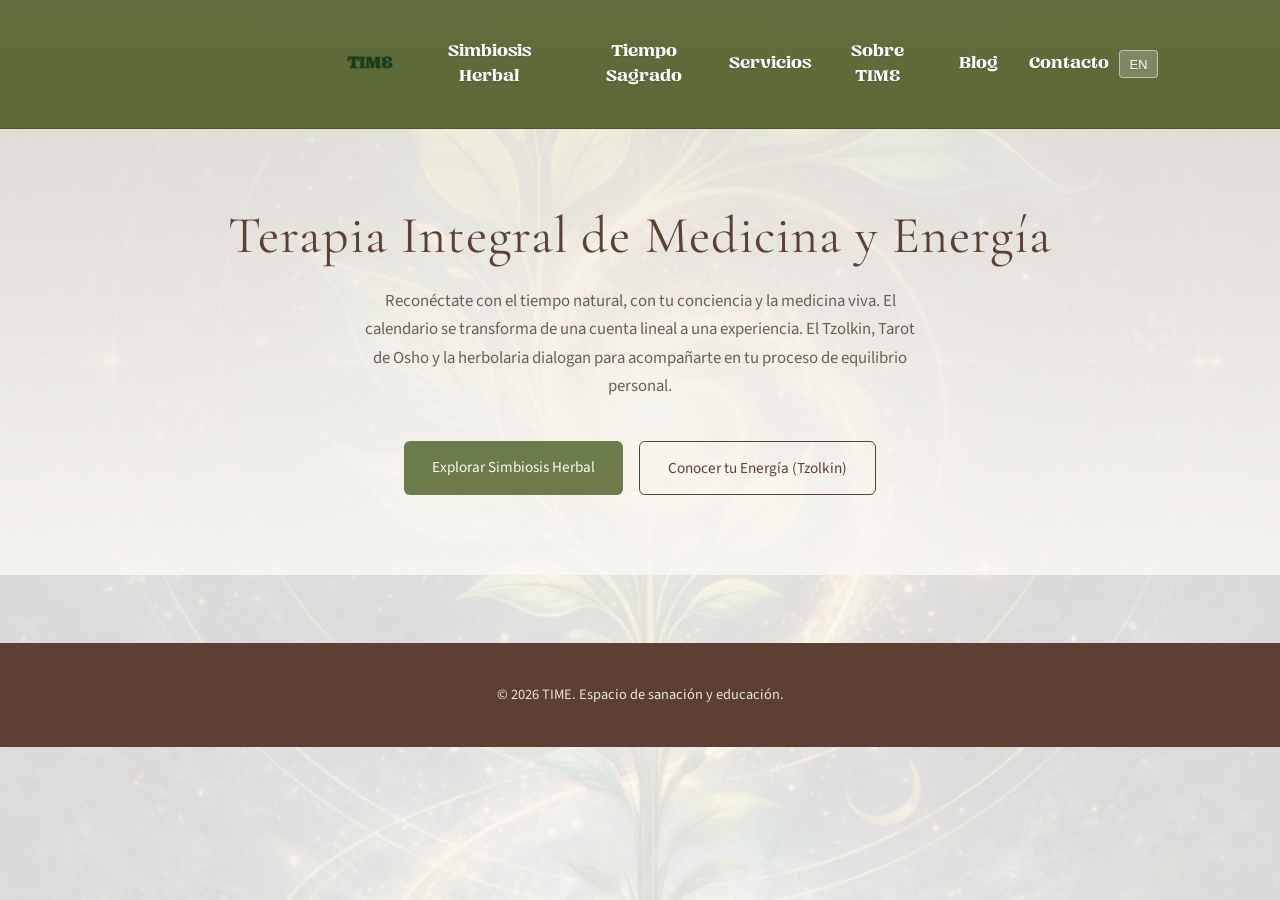
<file: index.html>
<!DOCTYPE html>
<html lang="es">
<head>
  <meta charset="UTF-8">
  <meta name="viewport" content="width=device-width, initial-scale=1.0">
  <meta http-equiv="Cache-Control" content="no-cache, no-store, must-revalidate">
  <meta http-equiv="Pragma" content="no-cache">
  <meta http-equiv="Expires" content="0">
  <title>TIME – Terapia Integral de Medicina y Energía</title>
  <meta name="description" content="Medicina herbal personalizada, plantas medicinales, calendario Tzolkin maya, acompañamiento cuerpo-energía.">
  <link rel="manifest" href="manifest.json">
  <meta name="theme-color" content="#5c4033">
  <link rel="stylesheet" href="css/style.css?v=10">
</head>
<body class="page-inicio splash-active">
  <div id="splash-intro" class="splash-intro" aria-hidden="true">
    <video class="splash-intro__bg" src="videos/plantgalaxy.mp4" autoplay muted playsinline></video>
    <img src="images/TIME-removebg.png" alt="" class="splash-intro__logo">
  </div>
  <header class="site-header">
    <div class="header-inner container">
      <a href="index.html" class="logo">
        <video class="logo-video" src="videos/TIME-title.mp4" autoplay loop muted playsinline aria-hidden="true"></video>
      </a>
      <button type="button" class="menu-btn" aria-label="Abrir menú">☰</button>
      <nav id="nav-main" class="nav-main">
        <a href="index.html" data-es="TIME" data-en="TIME">TIME</a>
        <a href="medicina-herbal.html" data-es="Simbiosis Herbal" data-en="Herbal Symbiosis">Simbiosis Herbal</a>
        <a href="tiempo-sagrado.html" data-es="Tiempo Sagrado" data-en="Sacred Time">Tiempo Sagrado</a>
        <a href="servicios.html" data-es="Servicios" data-en="Services">Servicios</a>
        <a href="sobre-mi.html" data-es="Sobre TIME" data-en="About TIME">Sobre TIME</a>
        <a href="blog.html" data-es="Blog" data-en="Blog">Blog</a>
        <a href="contacto.html" data-es="Contacto" data-en="Contact">Contacto</a>
        <button type="button" class="lang-toggle" aria-label="Cambiar idioma">EN</button>
      </nav>
    </div>
  </header>

  <main class="inicio-main">
    <section class="hero">
      <div class="container">
        <h1 data-es="Terapia Integral de Medicina y Energía" data-en="Trascendental Integration of Medicine and Energy">Terapia Integral de Medicina y Energía</h1>
        <p class="intro" data-es="Reconéctate con el tiempo natural, con tu conciencia y la medicina viva. El calendario se transforma de una cuenta lineal a una experiencia. El Tzolkin, Tarot de Osho y la herbolaria dialogan para acompañarte en tu proceso de equilibrio personal." data-en="Reconnect with the natural time, with your consciousness and with living medicine. The calendar transforms from a linear count into an experience. The Tzolkin, Osho Tarot and herbalism dialogue to support you in your personal process of balance.">Reconéctate con el tiempo natural, con tu conciencia y la medicina viva. El calendario se transforma de una cuenta lineal a una experiencia. El Tzolkin, Tarot de Osho y la herbolaria dialogan para acompañarte en tu propio proceso de equilibrio.</p>
        <div class="hero-ctas">
          <a href="medicina-herbal.html" class="btn btn-primary" data-es="Explorar Simbiosis Herbal" data-en="Explore Herbal Symbiosis">Explorar Simbiosis Herbal</a>
          <a href="tiempo-sagrado.html" class="btn btn-secondary" data-es="Conocer tu Energía (Tzolkin)" data-en="Discover Your Energy (Tzolkin)">Conocer tu Energía (Tzolkin)</a>
        </div>
      </div>
    </section>
  </main>

  <footer class="site-footer">
    <div class="container">
      <p data-es="© 2026 TIME. Espacio de sanación y educación." data-en="© 2026 TIME. Space for healing and education.">© 2026 TIME. Espacio de sanación y educación.</p>
    </div>
  </footer>

  <script src="js/main.js?v=10"></script>
  <script>
    if ('serviceWorker' in navigator) navigator.serviceWorker.register('sw.js');
  </script>
</body>
</html>
</file>
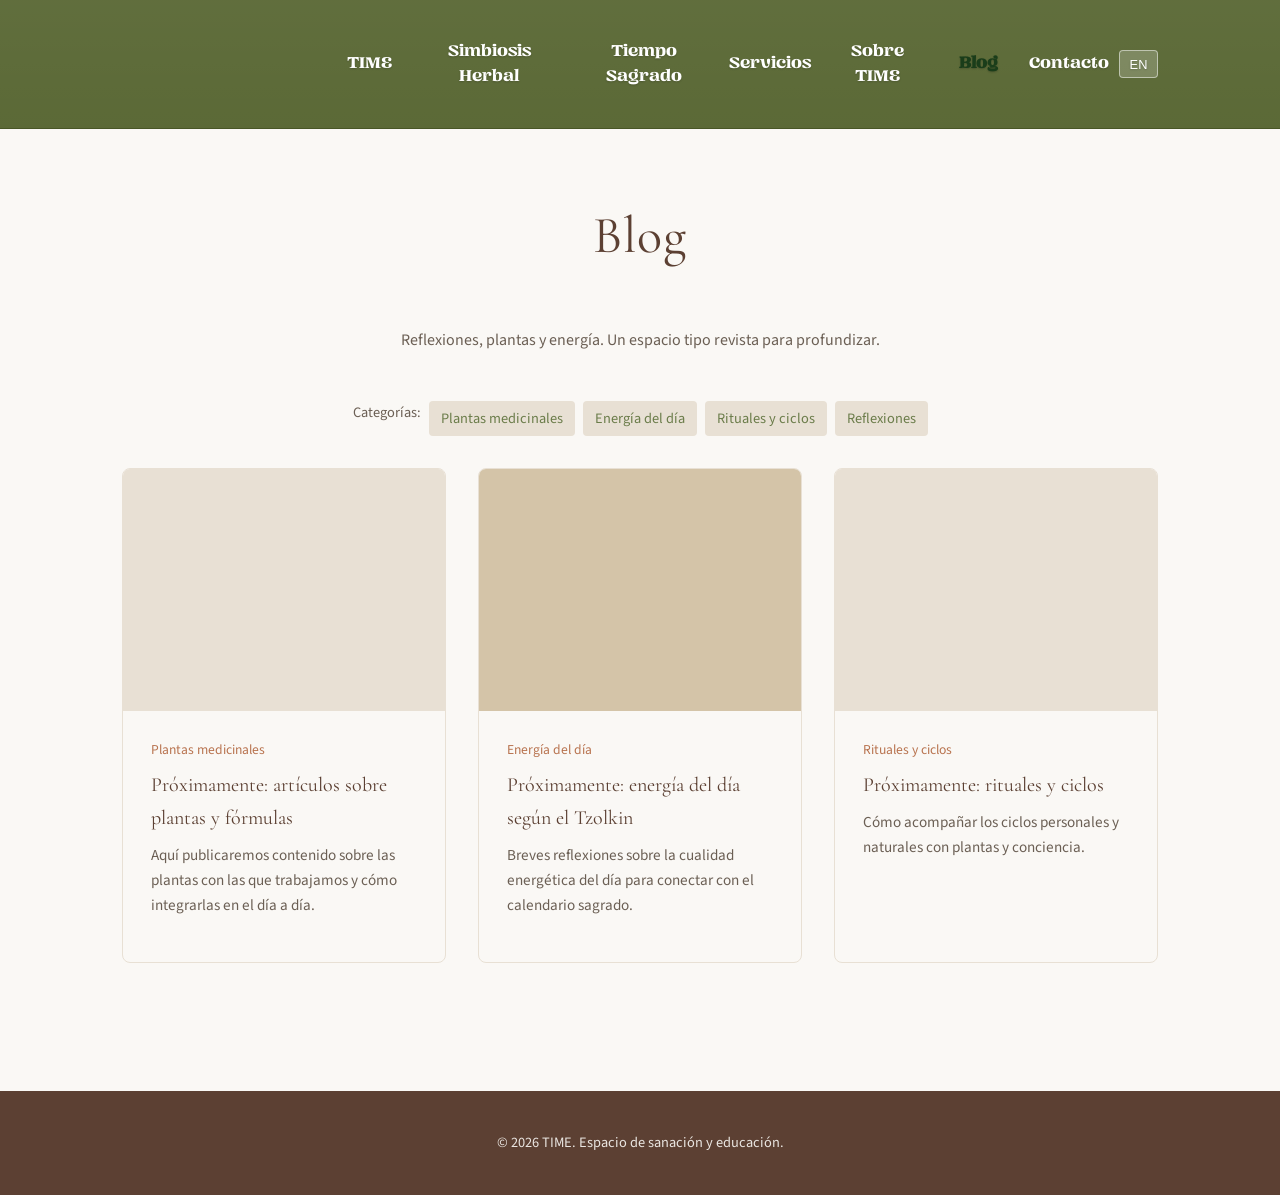
<file: blog.html>
<!DOCTYPE html>
<html lang="es">
<head>
  <meta charset="UTF-8">
  <meta name="viewport" content="width=device-width, initial-scale=1.0">
  <meta http-equiv="Cache-Control" content="no-cache, no-store, must-revalidate">
  <meta http-equiv="Pragma" content="no-cache">
  <meta http-equiv="Expires" content="0">
  <title>Blog | TIME</title>
  <meta name="description" content="Reflexiones sobre plantas medicinales, energía del día, rituales y ciclos.">
  <link rel="manifest" href="manifest.json">
  <meta name="theme-color" content="#5c4033">
  <link rel="stylesheet" href="css/style.css?v=10">
</head>
<body>
  <header class="site-header">
    <div class="header-inner container">
      <a href="index.html" class="logo">
        <video class="logo-video" src="videos/TIME-title.mp4" autoplay loop muted playsinline aria-hidden="true"></video>
      </a>
      <button type="button" class="menu-btn" aria-label="Abrir menú">☰</button>
      <nav id="nav-main" class="nav-main">
        <a href="index.html" data-es="TIME" data-en="TIME">TIME</a>
        <a href="medicina-herbal.html" data-es="Simbiosis Herbal" data-en="Herbal Symbiosis">Simbiosis Herbal</a>
        <a href="tiempo-sagrado.html" data-es="Tiempo Sagrado" data-en="Sacred Time">Tiempo Sagrado</a>
        <a href="servicios.html" data-es="Servicios" data-en="Services">Servicios</a>
        <a href="sobre-mi.html" data-es="Sobre TIME" data-en="About TIME">Sobre TIME</a>
        <a href="blog.html" data-es="Blog" data-en="Blog">Blog</a>
        <a href="contacto.html" data-es="Contacto" data-en="Contact">Contacto</a>
        <button type="button" class="lang-toggle" aria-label="Cambiar idioma">EN</button>
      </nav>
    </div>
  </header>

  <main>
    <section class="section">
      <div class="container">
        <h1 class="section-title font-serif" data-es="Blog" data-en="Blog">Blog</h1>
        <p class="intro" style="max-width: 640px; margin: 0 auto 3rem; text-align: center; color: var(--texto-suave);" data-es="Reflexiones, plantas y energía. Un espacio tipo revista para profundizar." data-en="Reflections, plants and energy. A magazine-style space to go deeper.">Reflexiones, plantas y energía. Un espacio tipo revista para profundizar.</p>

        <nav style="margin-bottom: 2rem; display: flex; flex-wrap: wrap; gap: 0.5rem; justify-content: center;">
          <span style="font-size: 0.9rem; color: var(--texto-suave);" data-es="Categorías:" data-en="Categories:">Categorías:</span>
          <a href="#" style="padding: 0.35rem 0.75rem; background: var(--arena-claro); border-radius: 4px; font-size: 0.9rem;" data-es="Plantas medicinales" data-en="Medicinal plants">Plantas medicinales</a>
          <a href="#" style="padding: 0.35rem 0.75rem; background: var(--arena-claro); border-radius: 4px; font-size: 0.9rem;" data-es="Energía del día" data-en="Energy of the day">Energía del día</a>
          <a href="#" style="padding: 0.35rem 0.75rem; background: var(--arena-claro); border-radius: 4px; font-size: 0.9rem;" data-es="Rituales y ciclos" data-en="Rituals and cycles">Rituales y ciclos</a>
          <a href="#" style="padding: 0.35rem 0.75rem; background: var(--arena-claro); border-radius: 4px; font-size: 0.9rem;" data-es="Reflexiones" data-en="Reflections">Reflexiones</a>
        </nav>

        <div class="card-grid">
          <article class="card">
            <div class="card-img" style="background: var(--arena-claro);"></div>
            <div class="card-body">
              <p style="font-size: 0.85rem; color: var(--terracota); margin-bottom: 0.5rem;" data-es="Plantas medicinales" data-en="Medicinal plants">Plantas medicinales</p>
              <h3 data-es="Próximamente: artículos sobre plantas y fórmulas" data-en="Coming soon: articles on plants and formulas">Próximamente: artículos sobre plantas y fórmulas</h3>
              <p data-es="Aquí publicaremos contenido sobre las plantas con las que trabajamos y cómo integrarlas en el día a día." data-en="Here we will publish content about the plants we work with and how to integrate them into daily life.">Aquí publicaremos contenido sobre las plantas con las que trabajamos y cómo integrarlas en el día a día.</p>
            </div>
          </article>
          <article class="card">
            <div class="card-img" style="background: var(--beige-arena);"></div>
            <div class="card-body">
              <p style="font-size: 0.85rem; color: var(--terracota); margin-bottom: 0.5rem;" data-es="Energía del día" data-en="Energy of the day">Energía del día</p>
              <h3 data-es="Próximamente: energía del día según el Tzolkin" data-en="Coming soon: energy of the day according to the Tzolkin">Próximamente: energía del día según el Tzolkin</h3>
              <p data-es="Breves reflexiones sobre la cualidad energética del día para conectar con el calendario sagrado." data-en="Brief reflections on the energetic quality of the day to connect with the sacred calendar.">Breves reflexiones sobre la cualidad energética del día para conectar con el calendario sagrado.</p>
            </div>
          </article>
          <article class="card">
            <div class="card-img" style="background: var(--arena-claro);"></div>
            <div class="card-body">
              <p style="font-size: 0.85rem; color: var(--terracota); margin-bottom: 0.5rem;" data-es="Rituales y ciclos" data-en="Rituals and cycles">Rituales y ciclos</p>
              <h3 data-es="Próximamente: rituales y ciclos" data-en="Coming soon: rituals and cycles">Próximamente: rituales y ciclos</h3>
              <p data-es="Cómo acompañar los ciclos personales y naturales con plantas y conciencia." data-en="How to support personal and natural cycles with plants and awareness.">Cómo acompañar los ciclos personales y naturales con plantas y conciencia.</p>
            </div>
          </article>
        </div>
      </div>
    </section>
  </main>

  <footer class="site-footer">
    <div class="container">
      <p data-es="© 2026 TIME. Espacio de sanación y educación." data-en="© 2026 TIME. Space for healing and education.">© 2026 TIME. Espacio de sanación y educación.</p>
    </div>
  </footer>

  <script src="js/main.js?v=10"></script>
  <script>
    if ('serviceWorker' in navigator) navigator.serviceWorker.register('sw.js');
  </script>
</body>
</html>
</file>
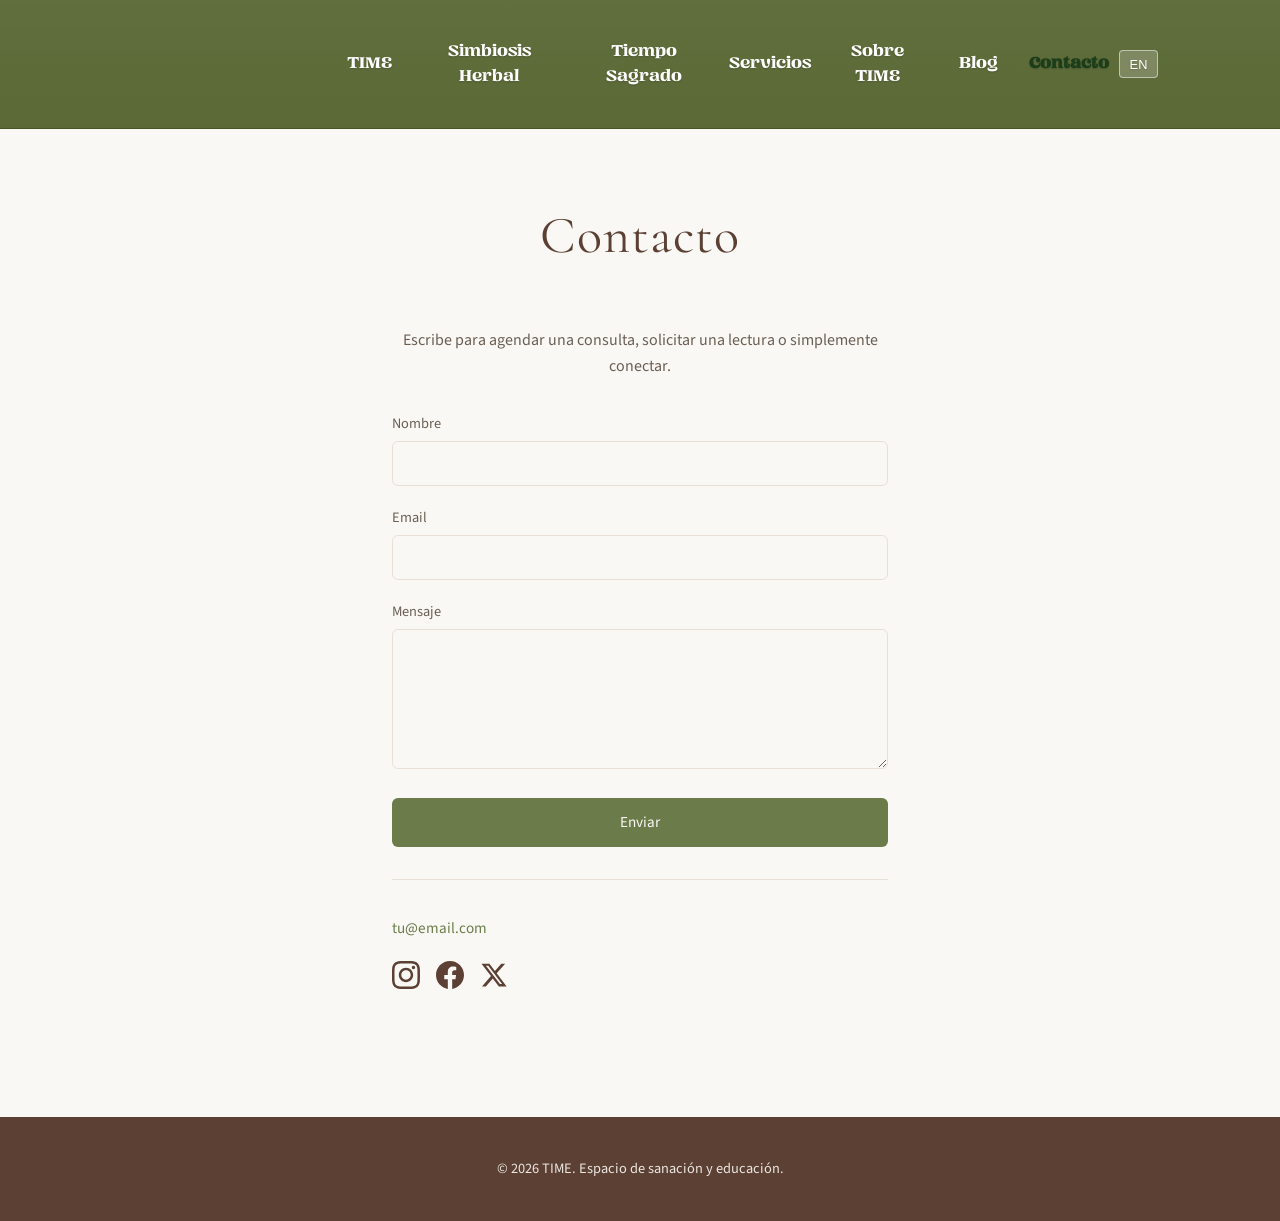
<file: contacto.html>
<!DOCTYPE html>
<html lang="es">
<head>
  <meta charset="UTF-8">
  <meta name="viewport" content="width=device-width, initial-scale=1.0">
  <meta http-equiv="Cache-Control" content="no-cache, no-store, must-revalidate">
  <meta http-equiv="Pragma" content="no-cache">
  <meta http-equiv="Expires" content="0">
  <title>Contacto | TIME</title>
  <meta name="description" content="Formulario de contacto y redes para TIME.">
  <link rel="manifest" href="manifest.json">
  <meta name="theme-color" content="#5c4033">
  <link rel="stylesheet" href="css/style.css?v=10">
</head>
<body>
  <header class="site-header">
    <div class="header-inner container">
      <a href="index.html" class="logo">
        <video class="logo-video" src="videos/TIME-title.mp4" autoplay loop muted playsinline aria-hidden="true"></video>
      </a>
      <button type="button" class="menu-btn" aria-label="Abrir menú">☰</button>
      <nav id="nav-main" class="nav-main">
        <a href="index.html" data-es="TIME" data-en="TIME">TIME</a>
        <a href="medicina-herbal.html" data-es="Simbiosis Herbal" data-en="Herbal Symbiosis">Simbiosis Herbal</a>
        <a href="tiempo-sagrado.html" data-es="Tiempo Sagrado" data-en="Sacred Time">Tiempo Sagrado</a>
        <a href="servicios.html" data-es="Servicios" data-en="Services">Servicios</a>
        <a href="sobre-mi.html" data-es="Sobre TIME" data-en="About TIME">Sobre TIME</a>
        <a href="blog.html" data-es="Blog" data-en="Blog">Blog</a>
        <a href="contacto.html" data-es="Contacto" data-en="Contact">Contacto</a>
        <button type="button" class="lang-toggle" aria-label="Cambiar idioma">EN</button>
      </nav>
    </div>
  </header>

  <main>
    <section class="section">
      <div class="container" style="max-width: 560px;">
        <h1 class="section-title font-serif" data-es="Contacto" data-en="Contact">Contacto</h1>
        <p class="intro" style="text-align: center; color: var(--texto-suave); margin-bottom: 2rem;" data-es="Escribe para agendar una consulta, solicitar una lectura o simplemente conectar." data-en="Write to book a consultation, request a reading or simply connect.">Escribe para agendar una consulta, solicitar una lectura o simplemente conectar.</p>

        <form action="#" method="post" id="contact-form">
          <div class="form-group">
            <label for="name" data-es="Nombre" data-en="Name">Nombre</label>
            <input type="text" id="name" name="name" required>
          </div>
          <div class="form-group">
            <label for="email">Email</label>
            <input type="email" id="email" name="email" required>
          </div>
          <div class="form-group">
            <label for="message" data-es="Mensaje" data-en="Message">Mensaje</label>
            <textarea id="message" name="message" required></textarea>
          </div>
          <button type="submit" class="btn btn-primary" style="width: 100%;" data-es="Enviar" data-en="Send">Enviar</button>
        </form>

        <div class="contact-extra">
          <p><a href="mailto:tu@email.com">tu@email.com</a></p>
          <div class="social-links" style="margin-top: 1.25rem; display: flex; gap: 1rem; align-items: center;">
            <a href="https://www.instagram.com/tzolkinlas13lunas/" target="_blank" rel="noopener noreferrer" aria-label="Instagram" style="display: inline-block; line-height: 0;">
              <svg width="28" height="28" viewBox="0 0 24 24" fill="none" xmlns="http://www.w3.org/2000/svg" aria-hidden="true"><path d="M12 2.163c3.204 0 3.584.012 4.85.07 3.252.148 4.771 1.691 4.919 4.919.058 1.265.069 1.645.069 4.849 0 3.205-.012 3.584-.069 4.849-.149 3.225-1.664 4.771-4.919 4.919-1.266.058-1.644.07-4.85.07-3.204 0-3.584-.012-4.849-.07-3.26-.149-4.771-1.699-4.919-4.92-.058-1.265-.07-1.644-.07-4.849 0-3.204.013-3.583.07-4.849.149-3.227 1.664-4.771 4.919-4.919 1.266-.057 1.645-.069 4.849-.069zm0-2.163c-3.259 0-3.667.014-4.947.072-4.358.2-6.78 2.618-6.98 6.98-.059 1.281-.073 1.689-.073 4.948 0 3.259.014 3.668.072 4.948.2 4.358 2.618 6.78 6.98 6.98 1.281.058 1.689.072 4.948.072 3.259 0 3.668-.014 4.948-.072 4.354-.2 6.782-2.618 6.979-6.98.059-1.28.073-1.689.073-4.948 0-3.259-.014-3.667-.072-4.947-.196-4.354-2.617-6.78-6.979-6.98-1.281-.059-1.69-.073-4.949-.073zm0 5.838c-3.403 0-6.162 2.759-6.162 6.162s2.759 6.163 6.162 6.163 6.162-2.759 6.162-6.163c0-3.403-2.759-6.162-6.162-6.162zm0 10.162c-2.209 0-4-1.79-4-4 0-2.209 1.791-4 4-4s4 1.791 4 4c0 2.21-1.791 4-4 4zm6.406-11.845c-.796 0-1.441.645-1.441 1.44s.645 1.44 1.441 1.44c.795 0 1.439-.645 1.439-1.44s-.644-1.44-1.439-1.44z" fill="currentColor"/></svg>
            </a>
            <a href="https://www.facebook.com/tzolkinlas13lunas" target="_blank" rel="noopener noreferrer" aria-label="Facebook" style="display: inline-block; line-height: 0;">
              <svg width="28" height="28" viewBox="0 0 24 24" fill="currentColor" xmlns="http://www.w3.org/2000/svg" aria-hidden="true"><path d="M24 12.073c0-6.627-5.373-12-12-12s-12 5.373-12 12c0 5.99 4.388 10.954 10.125 11.854v-8.385H7.078v-3.47h3.047V9.43c0-3.007 1.792-4.669 4.533-4.669 1.312 0 2.686.235 2.686.235v2.953H15.83c-1.491 0-1.956.925-1.956 1.874v2.25h3.328l-.532 3.47h-2.796v8.385C19.612 23.027 24 18.062 24 12.073z"/></svg>
            </a>
            <a href="https://x.com/Tzolkin13Lunas" target="_blank" rel="noopener noreferrer" aria-label="X (Twitter)" style="display: inline-block; line-height: 0;">
              <svg width="28" height="28" viewBox="0 0 24 24" fill="currentColor" xmlns="http://www.w3.org/2000/svg" aria-hidden="true"><path d="M18.244 2.25h3.308l-7.227 8.26 8.502 11.24H16.17l-5.214-6.817L4.99 21.75H1.68l7.73-8.835L1.254 2.25H8.08l4.713 6.231zm-1.161 17.52h1.833L7.084 4.126H5.117z"/></svg>
            </a>
          </div>
        </div>
      </div>
    </section>
  </main>

  <footer class="site-footer">
    <div class="container">
      <p data-es="© 2026 TIME. Espacio de sanación y educación." data-en="© 2026 TIME. Space for healing and education.">© 2026 TIME. Espacio de sanación y educación.</p>
    </div>
  </footer>

  <script src="js/main.js?v=10"></script>
  <script>
    if ('serviceWorker' in navigator) navigator.serviceWorker.register('sw.js');
  </script>
  <script>
    document.getElementById('contact-form').addEventListener('submit', function (e) {
      e.preventDefault();
      alert(document.documentElement.lang === 'es' ? 'Por ahora el formulario es de ejemplo. Usa el email para contactar.' : 'The form is a placeholder for now. Use email to get in touch.');
    });
  </script>
</body>
</html>
</file>
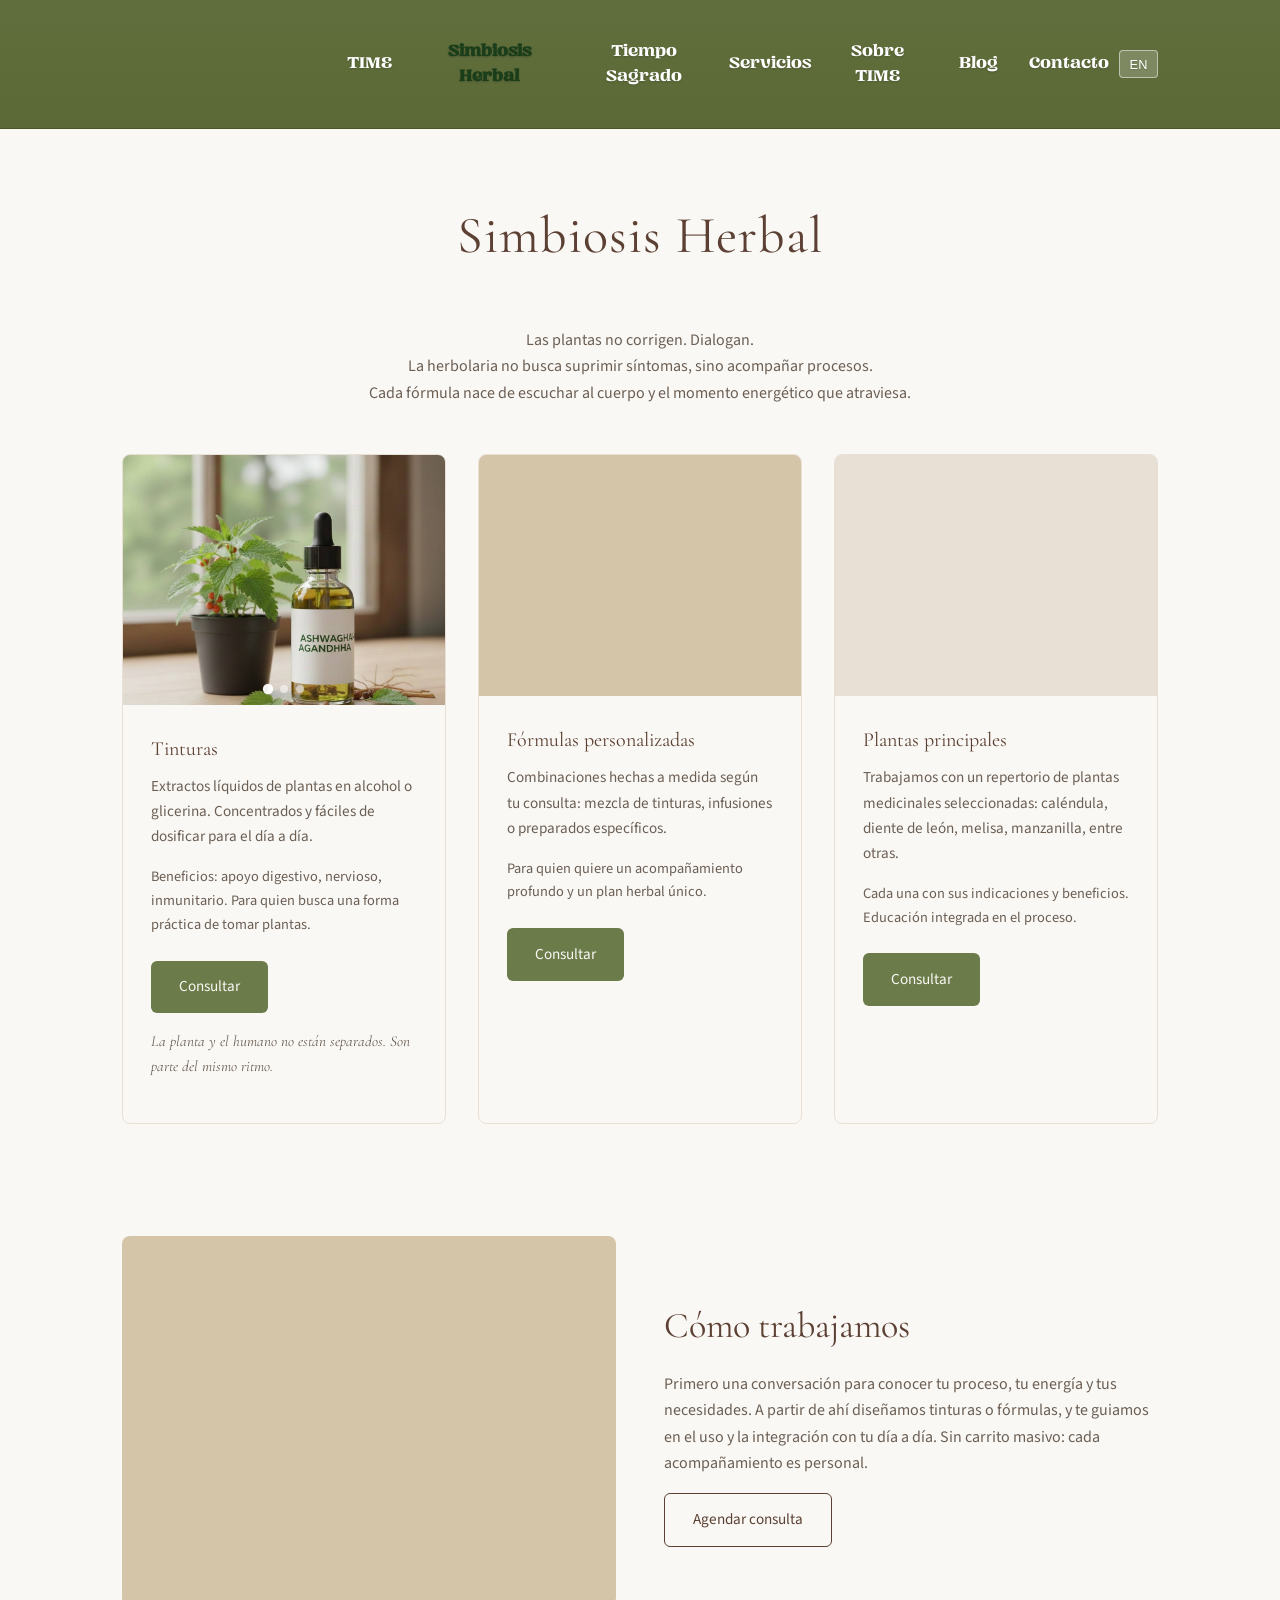
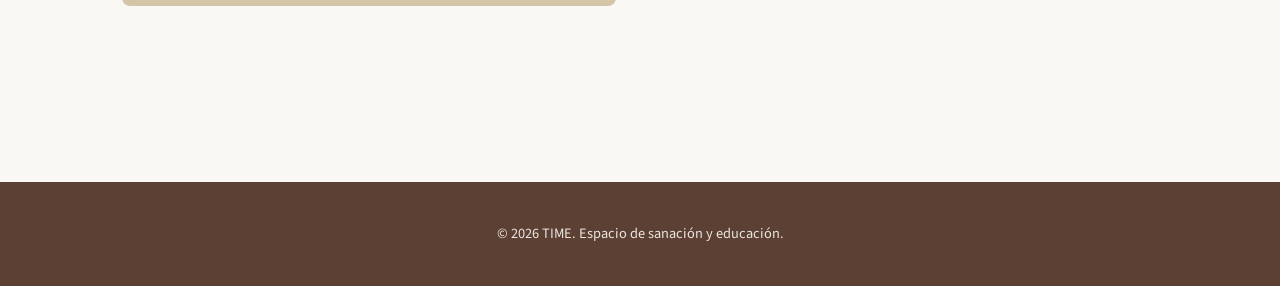
<file: medicina-herbal.html>
<!DOCTYPE html>
<html lang="es">
<head>
  <meta charset="UTF-8">
  <meta name="viewport" content="width=device-width, initial-scale=1.0">
  <meta http-equiv="Cache-Control" content="no-cache, no-store, must-revalidate">
  <meta http-equiv="Pragma" content="no-cache">
  <meta http-equiv="Expires" content="0">
  <title>Simbiosis Herbal | TIME</title>
  <meta name="description" content="Tinturas, fórmulas personalizadas y plantas medicinales. Simbiosis herbal: las plantas dialogan con el cuerpo.">
  <link rel="manifest" href="manifest.json">
  <meta name="theme-color" content="#5c4033">
  <link rel="stylesheet" href="css/style.css?v=10">
</head>
<body>
  <header class="site-header">
    <div class="header-inner container">
      <a href="index.html" class="logo">
        <video class="logo-video" src="videos/TIME-title.mp4" autoplay loop muted playsinline aria-hidden="true"></video>
      </a>
      <button type="button" class="menu-btn" aria-label="Abrir menú">☰</button>
      <nav id="nav-main" class="nav-main">
        <a href="index.html" data-es="TIME" data-en="TIME">TIME</a>
        <a href="medicina-herbal.html" data-es="Simbiosis Herbal" data-en="Herbal Symbiosis">Simbiosis Herbal</a>
        <a href="tiempo-sagrado.html" data-es="Tiempo Sagrado" data-en="Sacred Time">Tiempo Sagrado</a>
        <a href="servicios.html" data-es="Servicios" data-en="Services">Servicios</a>
        <a href="sobre-mi.html" data-es="Sobre TIME" data-en="About TIME">Sobre TIME</a>
        <a href="blog.html" data-es="Blog" data-en="Blog">Blog</a>
        <a href="contacto.html" data-es="Contacto" data-en="Contact">Contacto</a>
        <button type="button" class="lang-toggle" aria-label="Cambiar idioma">EN</button>
      </nav>
    </div>
  </header>

  <main>
    <section class="section">
      <div class="container">
        <h1 class="section-title font-serif" data-es="Simbiosis Herbal" data-en="Herbal Symbiosis">Simbiosis Herbal</h1>
        <div class="intro" style="max-width: 640px; margin: 0 auto 3rem; text-align: center; color: var(--texto-suave);">
          <p data-es="Las plantas no corrigen. Dialogan." data-en="Plants don't correct. They dialogue.">Las plantas no corrigen. Dialogan.</p>
          <p data-es="La herbolaria no busca suprimir síntomas, sino acompañar procesos." data-en="Herbalism doesn't seek to suppress symptoms, but to accompany processes.">La herbolaria no busca suprimir síntomas, sino acompañar procesos.</p>
          <p data-es="Cada fórmula nace de escuchar al cuerpo y el momento energético que atraviesa." data-en="Each formula is born from listening to the body and the energetic moment it is going through.">Cada fórmula nace de escuchar al cuerpo y el momento energético que atraviesa.</p>
        </div>

        <div class="card-grid">
          <article class="card">
            <div class="carousel" data-carousel="tinturas">
              <div class="carousel-track">
                <div class="carousel-slide">
                  <img src="images/tinturas/ashwagandha.jpg" alt="Ashwagandha" loading="lazy">
                </div>
                <div class="carousel-slide">
                  <img src="images/tinturas/reishi.jpg" alt="Reishi" loading="lazy">
                </div>
                <div class="carousel-slide">
                  <img src="images/tinturas/nettle.jpg" alt="Nettle" loading="lazy">
                </div>
              </div>
              <div class="carousel-dots">
                <button class="carousel-dot active" aria-label="Slide 1"></button>
                <button class="carousel-dot" aria-label="Slide 2"></button>
                <button class="carousel-dot" aria-label="Slide 3"></button>
              </div>
            </div>
            <div class="card-body">
              <h3 data-es="Tinturas" data-en="Tinctures">Tinturas</h3>
              <p data-es="Extractos líquidos de plantas en alcohol o glicerina. Concentrados y fáciles de dosificar para el día a día." data-en="Liquid plant extracts in alcohol or glycerin. Concentrated and easy to dose for daily use.">Extractos líquidos de plantas en alcohol o glicerina. Concentrados y fáciles de dosificar para el día a día.</p>
              <p class="meta" style="font-size: 0.9rem; color: var(--texto-suave);" data-es="Beneficios: apoyo digestivo, nervioso, inmunitario. Para quien busca una forma práctica de tomar plantas." data-en="Benefits: digestive, nervous, immune support. For those seeking a practical way to take herbs.">Beneficios: apoyo digestivo, nervioso, inmunitario. Para quien busca una forma práctica de tomar plantas.</p>
              <a href="contacto.html" class="btn btn-primary" data-es="Consultar" data-en="Consult">Consultar</a>
              <p class="card-quote font-serif" data-es="La planta y el humano no están separados. Son parte del mismo ritmo." data-en="Plant and human are not separate. They are part of the same rhythm.">La planta y el humano no están separados. Son parte del mismo ritmo.</p>
            </div>
          </article>

          <article class="card">
            <div class="card-img" style="background: var(--beige-arena);" title="Fórmulas"></div>
            <div class="card-body">
              <h3 data-es="Fórmulas personalizadas" data-en="Custom formulas">Fórmulas personalizadas</h3>
              <p data-es="Combinaciones hechas a medida según tu consulta: mezcla de tinturas, infusiones o preparados específicos." data-en="Tailored combinations from your consultation: blend of tinctures, infusions or specific preparations.">Combinaciones hechas a medida según tu consulta: mezcla de tinturas, infusiones o preparados específicos.</p>
              <p class="meta" style="font-size: 0.9rem; color: var(--texto-suave);" data-es="Para quien quiere un acompañamiento profundo y un plan herbal único." data-en="For those who want deep support and a unique herbal plan.">Para quien quiere un acompañamiento profundo y un plan herbal único.</p>
              <a href="contacto.html" class="btn btn-primary" data-es="Consultar" data-en="Consult">Consultar</a>
            </div>
          </article>

          <article class="card">
            <div class="card-img" style="background: var(--arena-claro);" title="Plantas"></div>
            <div class="card-body">
              <h3 data-es="Plantas principales" data-en="Main plants">Plantas principales</h3>
              <p data-es="Trabajamos con un repertorio de plantas medicinales seleccionadas: caléndula, diente de león, melisa, manzanilla, entre otras." data-en="We work with a selected repertoire of medicinal plants: calendula, dandelion, lemon balm, chamomile, among others.">Trabajamos con un repertorio de plantas medicinales seleccionadas: caléndula, diente de león, melisa, manzanilla, entre otras.</p>
              <p class="meta" style="font-size: 0.9rem; color: var(--texto-suave);" data-es="Cada una con sus indicaciones y beneficios. Educación integrada en el proceso." data-en="Each with its indications and benefits. Education integrated into the process.">Cada una con sus indicaciones y beneficios. Educación integrada en el proceso.</p>
              <a href="contacto.html" class="btn btn-primary" data-es="Consultar" data-en="Consult">Consultar</a>
            </div>
          </article>
        </div>

        <div class="block-row" style="margin-top: 4rem;">
          <div class="text">
            <h2 class="font-serif" data-es="Cómo trabajamos" data-en="How we work">Cómo trabajamos</h2>
            <p data-es="Primero una conversación para conocer tu proceso, tu energía y tus necesidades. A partir de ahí diseñamos tinturas o fórmulas, y te guiamos en el uso y la integración con tu día a día. Sin carrito masivo: cada acompañamiento es personal." data-en="First a conversation to understand your process, your energy and your needs. From there we design tinctures or formulas, and guide you in use and integration with your daily life. No mass cart: each support is personal.">Primero una conversación para conocer tu proceso, tu energía y tus necesidades. A partir de ahí diseñamos tinturas o fórmulas, y te guiamos en el uso y la integración con tu día a día. Sin carrito masivo: cada acompañamiento es personal.</p>
            <a href="contacto.html" class="btn btn-secondary" data-es="Agendar consulta" data-en="Book a consultation">Agendar consulta</a>
          </div>
          <div class="img-wrap" style="background: var(--beige-arena);"></div>
        </div>
      </div>
    </section>
  </main>

  <footer class="site-footer">
    <div class="container">
      <p data-es="© 2026 TIME. Espacio de sanación y educación." data-en="© 2026 TIME. Space for healing and education.">© 2026 TIME. Espacio de sanación y educación.</p>
    </div>
  </footer>

  <script src="js/main.js?v=10"></script>
  <script>
    if ('serviceWorker' in navigator) navigator.serviceWorker.register('sw.js');
  </script>
</body>
</html>
</file>
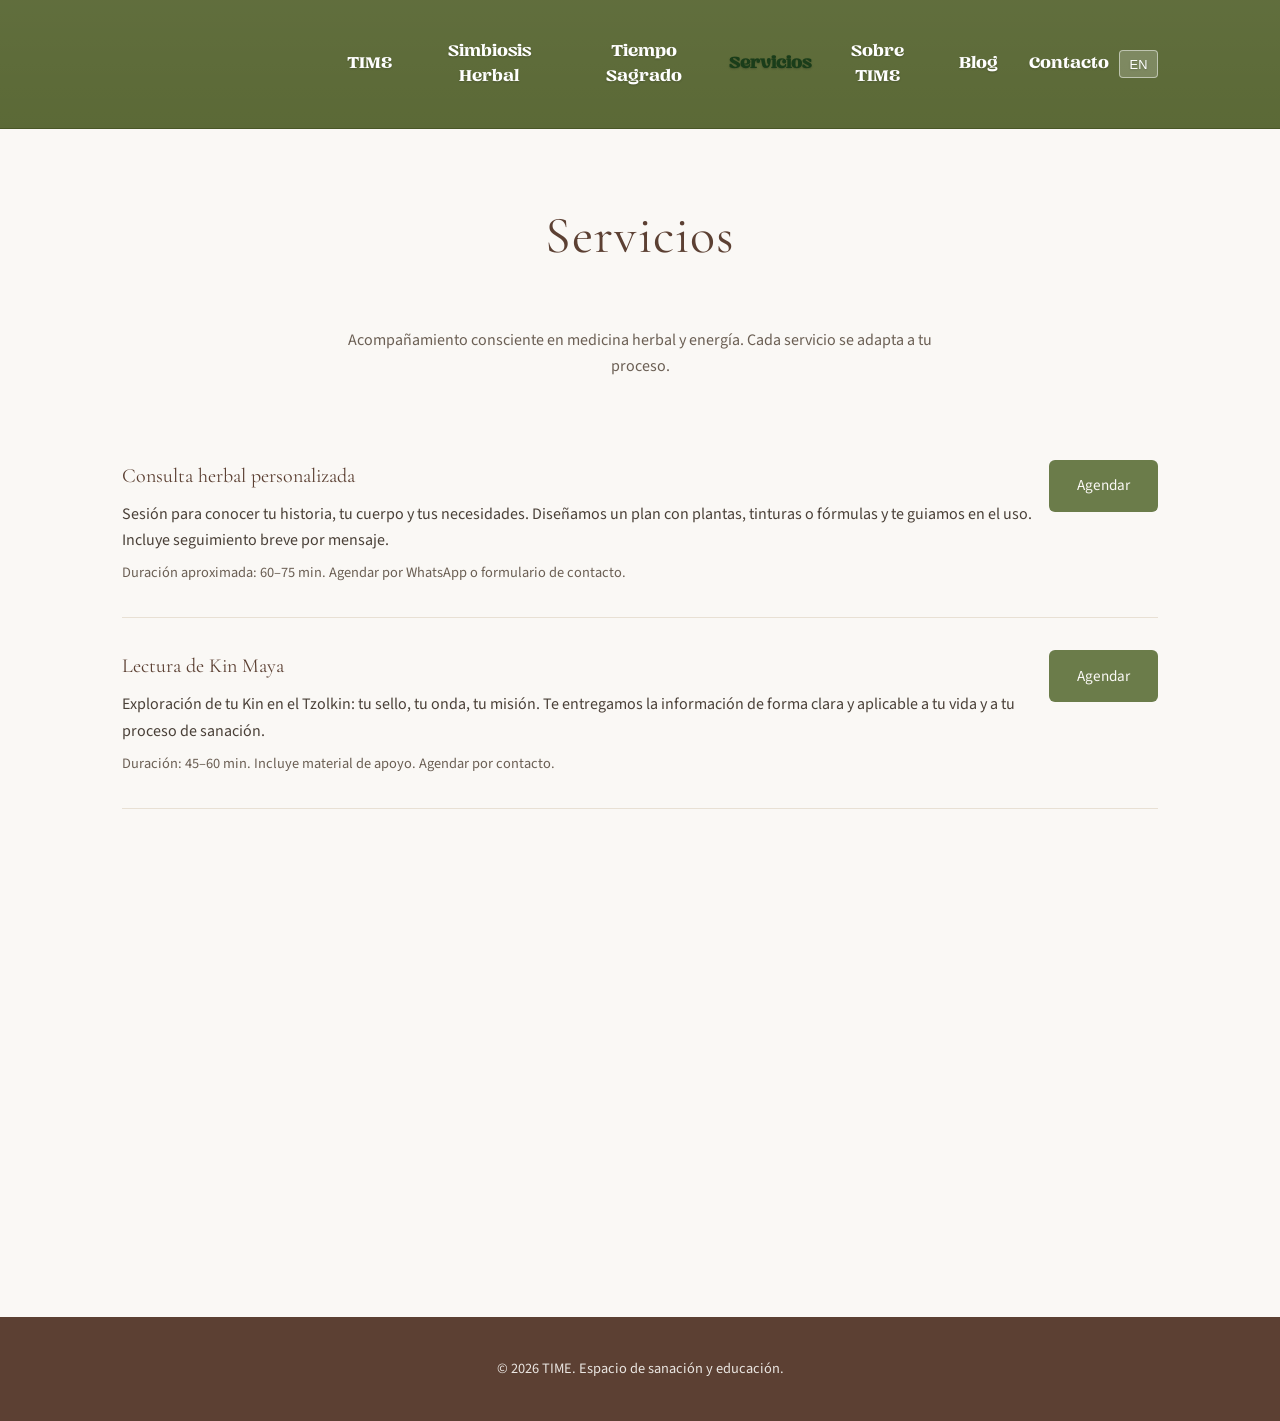
<file: servicios.html>
<!DOCTYPE html>
<html lang="es">
<head>
  <meta charset="UTF-8">
  <meta name="viewport" content="width=device-width, initial-scale=1.0">
  <meta http-equiv="Cache-Control" content="no-cache, no-store, must-revalidate">
  <meta http-equiv="Pragma" content="no-cache">
  <meta http-equiv="Expires" content="0">
  <title>Servicios | TIME</title>
  <meta name="description" content="Consulta herbal, lectura de Kin Maya, integración herbal y energía, acompañamiento consciente.">
  <link rel="manifest" href="manifest.json">
  <meta name="theme-color" content="#5c4033">
  <link rel="stylesheet" href="css/style.css?v=10">
</head>
<body>
  <header class="site-header">
    <div class="header-inner container">
      <a href="index.html" class="logo">
        <video class="logo-video" src="videos/TIME-title.mp4" autoplay loop muted playsinline aria-hidden="true"></video>
      </a>
      <button type="button" class="menu-btn" aria-label="Abrir menú">☰</button>
      <nav id="nav-main" class="nav-main">
        <a href="index.html" data-es="TIME" data-en="TIME">TIME</a>
        <a href="medicina-herbal.html" data-es="Simbiosis Herbal" data-en="Herbal Symbiosis">Simbiosis Herbal</a>
        <a href="tiempo-sagrado.html" data-es="Tiempo Sagrado" data-en="Sacred Time">Tiempo Sagrado</a>
        <a href="servicios.html" data-es="Servicios" data-en="Services">Servicios</a>
        <a href="sobre-mi.html" data-es="Sobre TIME" data-en="About TIME">Sobre TIME</a>
        <a href="blog.html" data-es="Blog" data-en="Blog">Blog</a>
        <a href="contacto.html" data-es="Contacto" data-en="Contact">Contacto</a>
        <button type="button" class="lang-toggle" aria-label="Cambiar idioma">EN</button>
      </nav>
    </div>
  </header>

  <main>
    <section class="section">
      <div class="container">
        <h1 class="section-title font-serif animate-on-scroll" data-es="Servicios" data-en="Services">Servicios</h1>
        <p class="intro animate-on-scroll" style="max-width: 640px; margin: 0 auto 3rem; text-align: center; color: var(--texto-suave);" data-es="Acompañamiento consciente en medicina herbal y energía. Cada servicio se adapta a tu proceso." data-en="Conscious support in herbal medicine and energy. Each service is adapted to your process.">Acompañamiento consciente en medicina herbal y energía. Cada servicio se adapta a tu proceso.</p>

        <ul class="service-list">
          <li class="animate-on-scroll">
            <div>
              <h3 class="font-serif" data-es="Consulta herbal personalizada" data-en="Personalized herbal consultation">Consulta herbal personalizada</h3>
              <p data-es="Sesión para conocer tu historia, tu cuerpo y tus necesidades. Diseñamos un plan con plantas, tinturas o fórmulas y te guiamos en el uso. Incluye seguimiento breve por mensaje." data-en="Session to understand your history, your body and your needs. We design a plan with plants, tinctures or formulas and guide you in use. Includes brief follow-up by message.">Sesión para conocer tu historia, tu cuerpo y tus necesidades. Diseñamos un plan con plantas, tinturas o fórmulas y te guiamos en el uso. Incluye seguimiento breve por mensaje.</p>
              <p class="meta" data-es="Duración aproximada: 60–75 min. Agendar por WhatsApp o formulario de contacto." data-en="Approximate duration: 60–75 min. Book via WhatsApp or contact form.">Duración aproximada: 60–75 min. Agendar por WhatsApp o formulario de contacto.</p>
            </div>
            <a href="contacto.html" class="btn btn-primary" data-es="Agendar" data-en="Book">Agendar</a>
          </li>
          <li class="animate-on-scroll">
            <div>
              <h3 class="font-serif" data-es="Lectura de Kin Maya" data-en="Mayan Kin reading">Lectura de Kin Maya</h3>
              <p data-es="Exploración de tu Kin en el Tzolkin: tu sello, tu onda, tu misión. Te entregamos la información de forma clara y aplicable a tu vida y a tu proceso de sanación." data-en="Exploration of your Kin in the Tzolkin: your seal, your wave, your mission. We give you the information in a clear way that you can apply to your life and your healing process.">Exploración de tu Kin en el Tzolkin: tu sello, tu onda, tu misión. Te entregamos la información de forma clara y aplicable a tu vida y a tu proceso de sanación.</p>
              <p class="meta" data-es="Duración: 45–60 min. Incluye material de apoyo. Agendar por contacto." data-en="Duration: 45–60 min. Includes support material. Book via contact.">Duración: 45–60 min. Incluye material de apoyo. Agendar por contacto.</p>
            </div>
            <a href="contacto.html" class="btn btn-primary" data-es="Agendar" data-en="Book">Agendar</a>
          </li>
          <li class="animate-on-scroll">
            <div>
              <h3 class="font-serif" data-es="Integración Herbal + Energía" data-en="Herbal + Energy integration">Integración Herbal + Energía</h3>
              <p data-es="Sesión que combina consulta herbal y lectura de Kin. Ideal si quieres un acompañamiento que una cuerpo y energía: plantas según tu momento vital y tu Kin, más guía para integrar el Tzolkin en el día a día." data-en="Session that combines herbal consultation and Kin reading. Ideal if you want support that unites body and energy: plants according to your life moment and your Kin, plus guidance to integrate the Tzolkin in daily life.">Sesión que combina consulta herbal y lectura de Kin. Ideal si quieres un acompañamiento que una cuerpo y energía: plantas según tu momento vital y tu Kin, más guía para integrar el Tzolkin en el día a día.</p>
              <p class="meta" data-es="Duración: 75–90 min. Agendar por contacto." data-en="Duration: 75–90 min. Book via contact.">Duración: 75–90 min. Agendar por contacto.</p>
            </div>
            <a href="contacto.html" class="btn btn-primary" data-es="Agendar" data-en="Book">Agendar</a>
          </li>
          <li class="animate-on-scroll">
            <div>
              <h3 class="font-serif" data-es="Acompañamiento consciente" data-en="Conscious support">Acompañamiento consciente</h3>
              <p data-es="Seguimiento en el tiempo: varias sesiones para profundizar en tu proceso herbal y energético. Incluye ajustes de fórmulas, lecturas de ciclo y apoyo continuo." data-en="Ongoing support: several sessions to deepen your herbal and energy process. Includes formula adjustments, cycle readings and continuous support.">Seguimiento en el tiempo: varias sesiones para profundizar en tu proceso herbal y energético. Incluye ajustes de fórmulas, lecturas de ciclo y apoyo continuo.</p>
              <p class="meta" data-es="Paquetes o sesiones sueltas. Consultar por contacto." data-en="Packages or single sessions. Inquire via contact.">Paquetes o sesiones sueltas. Consultar por contacto.</p>
            </div>
            <a href="contacto.html" class="btn btn-secondary" data-es="Consultar" data-en="Inquire">Consultar</a>
          </li>
        </ul>
      </div>
    </section>
  </main>

  <footer class="site-footer">
    <div class="container">
      <p data-es="© 2026 TIME. Espacio de sanación y educación." data-en="© 2026 TIME. Space for healing and education.">© 2026 TIME. Espacio de sanación y educación.</p>
    </div>
  </footer>

  <script src="js/main.js?v=10"></script>
  <script>
    if ('serviceWorker' in navigator) navigator.serviceWorker.register('sw.js');
  </script>
</body>
</html>
</file>
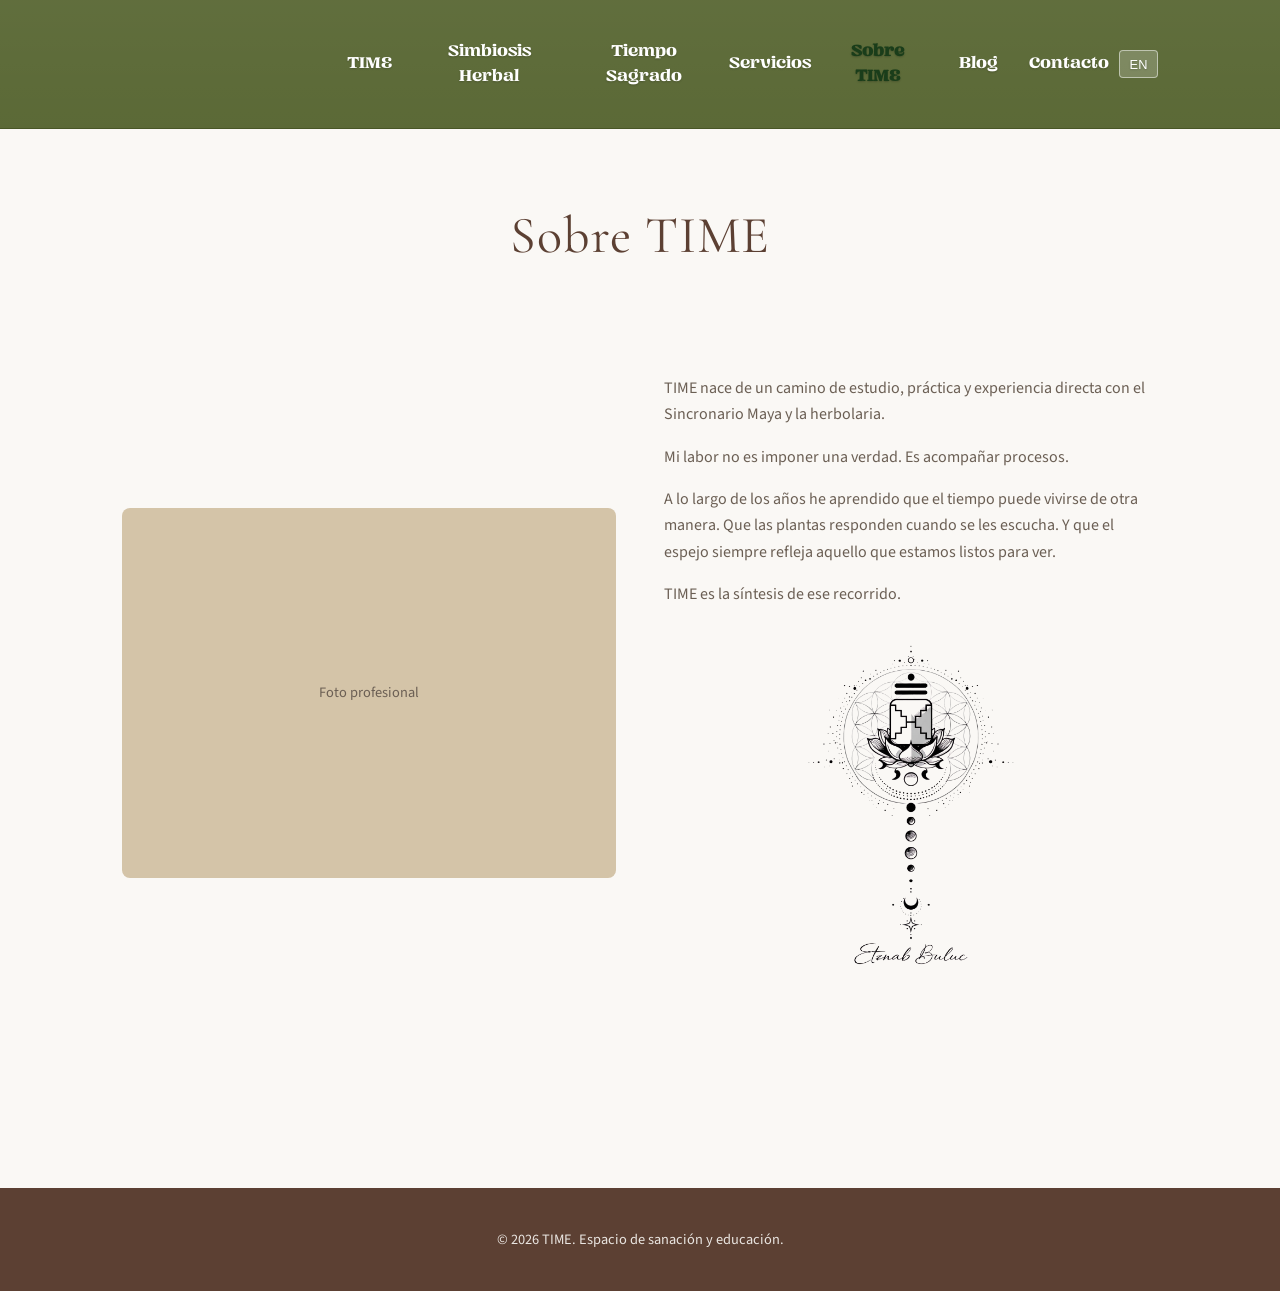
<file: sobre-mi.html>
<!DOCTYPE html>
<html lang="es">
<head>
  <meta charset="UTF-8">
  <meta name="viewport" content="width=device-width, initial-scale=1.0">
  <meta http-equiv="Cache-Control" content="no-cache, no-store, must-revalidate">
  <meta http-equiv="Pragma" content="no-cache">
  <meta http-equiv="Expires" content="0">
  <title>Sobre TIME | TIME</title>
  <meta name="description" content="TIME nace del Sincronario Maya y la herbolaria. Acompañar procesos, no imponer una verdad.">
  <link rel="manifest" href="manifest.json">
  <meta name="theme-color" content="#5c4033">
  <link rel="stylesheet" href="css/style.css?v=10">
</head>
<body>
  <header class="site-header">
    <div class="header-inner container">
      <a href="index.html" class="logo">
        <video class="logo-video" src="videos/TIME-title.mp4" autoplay loop muted playsinline aria-hidden="true"></video>
      </a>
      <button type="button" class="menu-btn" aria-label="Abrir menú">☰</button>
      <nav id="nav-main" class="nav-main">
        <a href="index.html" data-es="TIME" data-en="TIME">TIME</a>
        <a href="medicina-herbal.html" data-es="Simbiosis Herbal" data-en="Herbal Symbiosis">Simbiosis Herbal</a>
        <a href="tiempo-sagrado.html" data-es="Tiempo Sagrado" data-en="Sacred Time">Tiempo Sagrado</a>
        <a href="servicios.html" data-es="Servicios" data-en="Services">Servicios</a>
        <a href="sobre-mi.html" data-es="Sobre TIME" data-en="About TIME">Sobre TIME</a>
        <a href="blog.html" data-es="Blog" data-en="Blog">Blog</a>
        <a href="contacto.html" data-es="Contacto" data-en="Contact">Contacto</a>
        <button type="button" class="lang-toggle" aria-label="Cambiar idioma">EN</button>
      </nav>
    </div>
  </header>

  <main>
    <section class="section">
      <div class="container">
        <h1 class="section-title font-serif animate-on-scroll" data-es="Sobre TIME" data-en="About TIME">Sobre TIME</h1>

        <div class="block-row about-block animate-on-scroll">
          <div class="text">
            <p data-es="TIME nace de un camino de estudio, práctica y experiencia directa con el Sincronario Maya y la herbolaria." data-en="TIME was born from a path of study, practice and direct experience with the Mayan Synchronicity and herbalism.">TIME nace de un camino de estudio, práctica y experiencia directa con el Sincronario Maya y la herbolaria.</p>
            <p data-es="Mi labor no es imponer una verdad. Es acompañar procesos." data-en="My work is not to impose a truth. It is to accompany processes.">Mi labor no es imponer una verdad. Es acompañar procesos.</p>
            <p data-es="A lo largo de los años he aprendido que el tiempo puede vivirse de otra manera. Que las plantas responden cuando se les escucha. Y que el espejo siempre refleja aquello que estamos listos para ver." data-en="Over the years I have learned that time can be lived in another way. That plants respond when they are heard. And that the mirror always reflects what we are ready to see.">A lo largo de los años he aprendido que el tiempo puede vivirse de otra manera. Que las plantas responden cuando se les escucha. Y que el espejo siempre refleja aquello que estamos listos para ver.</p>
            <p data-es="TIME es la síntesis de ese recorrido." data-en="TIME is the synthesis of that journey.">TIME es la síntesis de ese recorrido.</p>
            <img src="images/firma.png" alt="" class="about-signature" aria-hidden="true">
          </div>
          <div class="img-wrap">
            <!-- Sustituir por tu foto profesional natural -->
            <div style="width:100%;height:100%;background: var(--beige-arena); display:flex; align-items:center; justify-content:center; color: var(--texto-suave); font-size: 0.9rem;" data-es="Foto profesional" data-en="Professional photo">Foto profesional</div>
          </div>
        </div>
      </div>
    </section>
  </main>

  <footer class="site-footer">
    <div class="container">
      <p data-es="© 2026 TIME. Espacio de sanación y educación." data-en="© 2026 TIME. Space for healing and education.">© 2026 TIME. Espacio de sanación y educación.</p>
    </div>
  </footer>

  <script src="js/main.js?v=10"></script>
  <script>
    if ('serviceWorker' in navigator) navigator.serviceWorker.register('sw.js');
  </script>
</body>
</html>
</file>
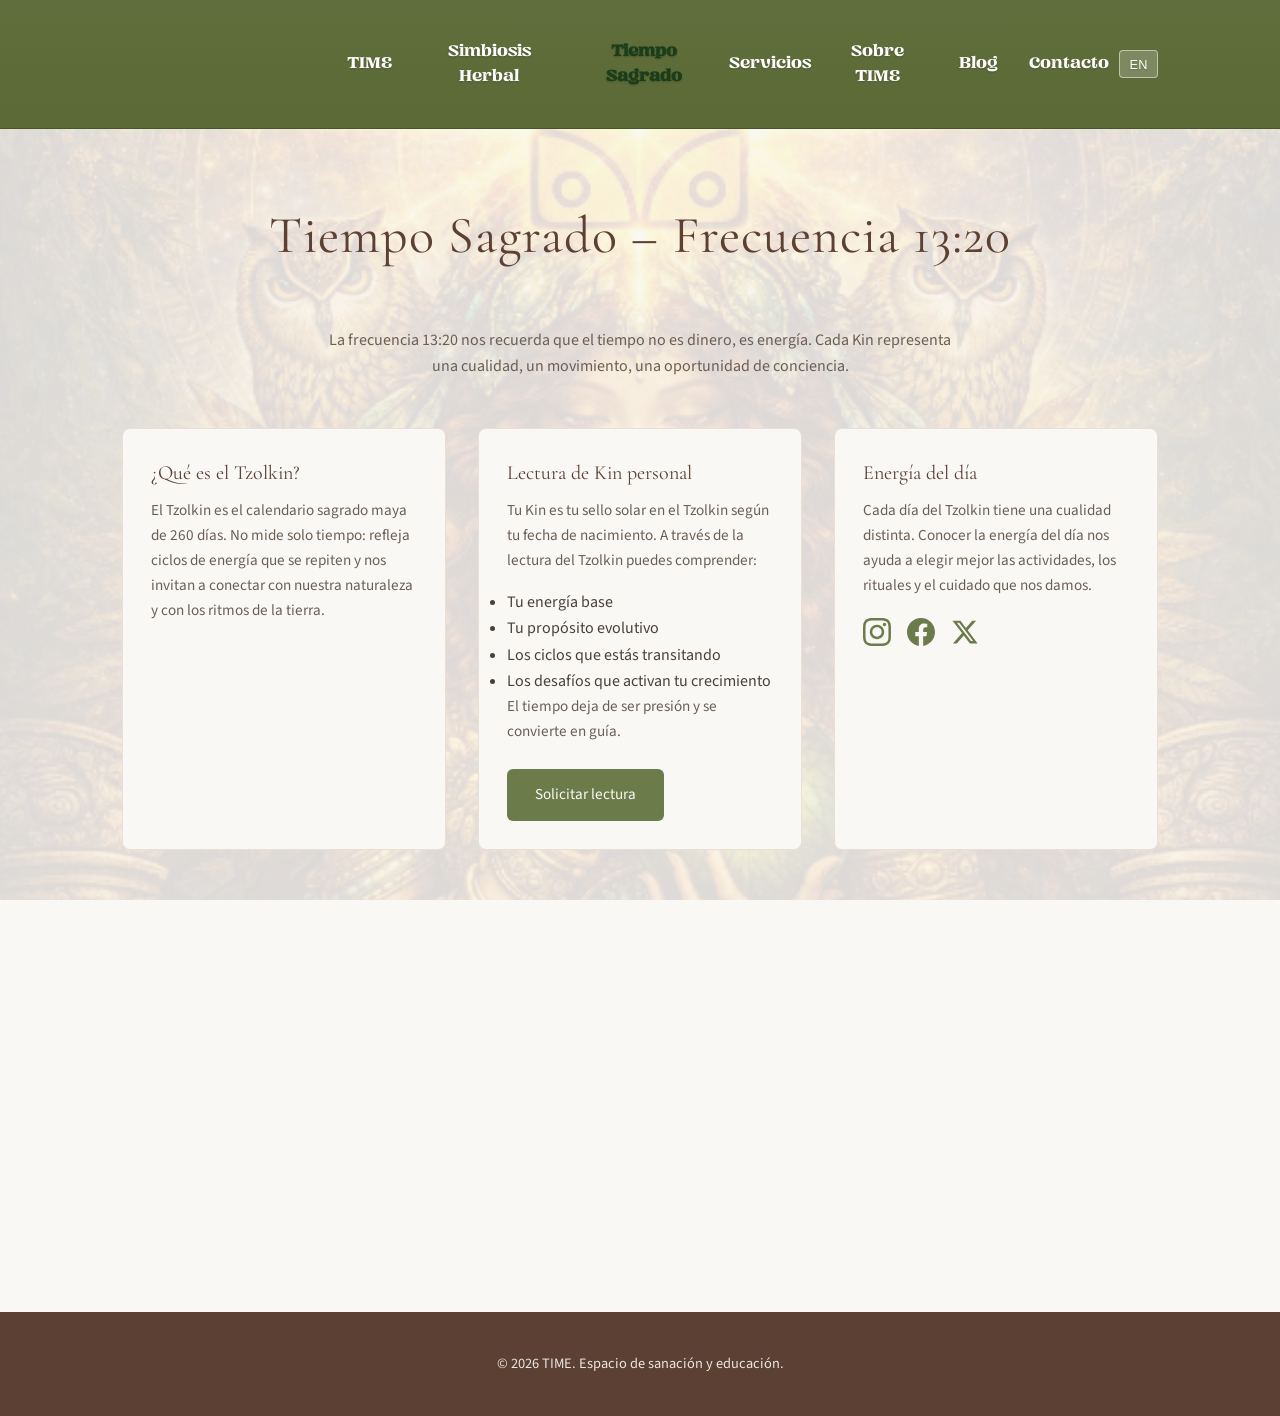
<file: tiempo-sagrado.html>
<!DOCTYPE html>
<html lang="es">
<head>
  <meta charset="UTF-8">
  <meta name="viewport" content="width=device-width, initial-scale=1.0">
  <meta http-equiv="Cache-Control" content="no-cache, no-store, must-revalidate">
  <meta http-equiv="Pragma" content="no-cache">
  <meta http-equiv="Expires" content="0">
  <title>Tiempo Sagrado – Frecuencia 13:20 | TIME</title>
  <meta name="description" content="Calendario Tzolkin maya, lectura de Kin, energía del día e integración con procesos herbales.">
  <link rel="manifest" href="manifest.json">
  <meta name="theme-color" content="#5c4033">
  <link rel="stylesheet" href="css/style.css?v=10">
</head>
<body class="page-sacred-time">
  <header class="site-header">
    <div class="header-inner container">
      <a href="index.html" class="logo">
        <video class="logo-video" src="videos/TIME-title.mp4" autoplay loop muted playsinline aria-hidden="true"></video>
      </a>
      <button type="button" class="menu-btn" aria-label="Abrir menú">☰</button>
      <nav id="nav-main" class="nav-main">
        <a href="index.html" data-es="TIME" data-en="TIME">TIME</a>
        <a href="medicina-herbal.html" data-es="Simbiosis Herbal" data-en="Herbal Symbiosis">Simbiosis Herbal</a>
        <a href="tiempo-sagrado.html" data-es="Tiempo Sagrado" data-en="Sacred Time">Tiempo Sagrado</a>
        <a href="servicios.html" data-es="Servicios" data-en="Services">Servicios</a>
        <a href="sobre-mi.html" data-es="Sobre TIME" data-en="About TIME">Sobre TIME</a>
        <a href="blog.html" data-es="Blog" data-en="Blog">Blog</a>
        <a href="contacto.html" data-es="Contacto" data-en="Contact">Contacto</a>
        <button type="button" class="lang-toggle" aria-label="Cambiar idioma">EN</button>
      </nav>
    </div>
  </header>

  <main class="sacred-time-main">
    <section class="section">
      <div class="container">
        <h1 class="section-title font-serif" data-es="Tiempo Sagrado – Frecuencia 13:20" data-en="Sacred Time – Frequency 13:20">Tiempo Sagrado – Frecuencia 13:20</h1>
        <p class="intro" style="max-width: 640px; margin: 0 auto 3rem; text-align: center; color: var(--texto-suave);" data-es="La frecuencia 13:20 nos recuerda que el tiempo no es dinero, es energía. Cada Kin representa una cualidad, un movimiento, una oportunidad de conciencia." data-en="The 13:20 frequency reminds us that time is not money, it is energy. Each Kin represents a quality, a movement, an opportunity for awareness.">La frecuencia 13:20 nos recuerda que el tiempo no es dinero, es energía. Cada Kin representa una cualidad, un movimiento, una oportunidad de conciencia.</p>

        <div class="card-grid">
          <article class="card">
            <div class="card-body">
              <h3 data-es="¿Qué es el Tzolkin?" data-en="What is the Tzolkin?">¿Qué es el Tzolkin?</h3>
              <p data-es="El Tzolkin es el calendario sagrado maya de 260 días. No mide solo tiempo: refleja ciclos de energía que se repiten y nos invitan a conectar con nuestra naturaleza y con los ritmos de la tierra." data-en="The Tzolkin is the Mayan sacred calendar of 260 days. It doesn't just measure time: it reflects energy cycles that repeat and invite us to connect with our nature and the rhythms of the earth.">El Tzolkin es el calendario sagrado maya de 260 días. No mide solo tiempo: refleja ciclos de energía que se repiten y nos invitan a conectar con nuestra naturaleza y con los ritmos de la tierra.</p>
            </div>
          </article>

          <article class="card">
            <div class="card-body">
              <h3 data-es="Lectura de Kin personal" data-en="Personal Kin reading">Lectura de Kin personal</h3>
              <p data-es="Tu Kin es tu sello solar en el Tzolkin según tu fecha de nacimiento. A través de la lectura del Tzolkin puedes comprender:" data-en="Your Kin is your solar seal in the Tzolkin according to your birth date. Through the Tzolkin reading you can understand:">Tu Kin es tu sello solar en el Tzolkin según tu fecha de nacimiento. A través de la lectura del Tzolkin puedes comprender:</p>
              <ul class="tzolkin-points">
                <li data-es="Tu energía base" data-en="Your base energy">Tu energía base</li>
                <li data-es="Tu propósito evolutivo" data-en="Your evolutionary purpose">Tu propósito evolutivo</li>
                <li data-es="Los ciclos que estás transitando" data-en="The cycles you are moving through">Los ciclos que estás transitando</li>
                <li data-es="Los desafíos que activan tu crecimiento" data-en="The challenges that activate your growth">Los desafíos que activan tu crecimiento</li>
              </ul>
              <p data-es="El tiempo deja de ser presión y se convierte en guía." data-en="Time stops being pressure and becomes guidance.">El tiempo deja de ser presión y se convierte en guía.</p>
              <a href="contacto.html" class="btn btn-primary" data-es="Solicitar lectura" data-en="Request a reading">Solicitar lectura</a>
            </div>
          </article>

          <article class="card">
            <div class="card-body">
              <h3 data-es="Energía del día" data-en="Energy of the day">Energía del día</h3>
              <p data-es="Cada día del Tzolkin tiene una cualidad distinta. Conocer la energía del día nos ayuda a elegir mejor las actividades, los rituales y el cuidado que nos damos." data-en="Each day of the Tzolkin has a distinct quality. Knowing the energy of the day helps us choose our activities, rituals and self-care more consciously.">Cada día del Tzolkin tiene una cualidad distinta. Conocer la energía del día nos ayuda a elegir mejor las actividades, los rituales y el cuidado que nos damos.</p>
              <div class="social-links" style="margin-top: 1.25rem; display: flex; gap: 1rem; align-items: center;">
                <a href="https://www.instagram.com/tzolkinlas13lunas/" target="_blank" rel="noopener noreferrer" aria-label="Instagram" style="display: inline-block; line-height: 0;">
                  <svg width="28" height="28" viewBox="0 0 24 24" fill="none" xmlns="http://www.w3.org/2000/svg" aria-hidden="true"><path d="M12 2.163c3.204 0 3.584.012 4.85.07 3.252.148 4.771 1.691 4.919 4.919.058 1.265.069 1.645.069 4.849 0 3.205-.012 3.584-.069 4.849-.149 3.225-1.664 4.771-4.919 4.919-1.266.058-1.644.07-4.85.07-3.204 0-3.584-.012-4.849-.07-3.26-.149-4.771-1.699-4.919-4.92-.058-1.265-.07-1.644-.07-4.849 0-3.204.013-3.583.07-4.849.149-3.227 1.664-4.771 4.919-4.919 1.266-.057 1.645-.069 4.849-.069zm0-2.163c-3.259 0-3.667.014-4.947.072-4.358.2-6.78 2.618-6.98 6.98-.059 1.281-.073 1.689-.073 4.948 0 3.259.014 3.668.072 4.948.2 4.358 2.618 6.78 6.98 6.98 1.281.058 1.689.072 4.948.072 3.259 0 3.668-.014 4.948-.072 4.354-.2 6.782-2.618 6.979-6.98.059-1.28.073-1.689.073-4.948 0-3.259-.014-3.667-.072-4.947-.196-4.354-2.617-6.78-6.979-6.98-1.281-.059-1.69-.073-4.949-.073zm0 5.838c-3.403 0-6.162 2.759-6.162 6.162s2.759 6.163 6.162 6.163 6.162-2.759 6.162-6.163c0-3.403-2.759-6.162-6.162-6.162zm0 10.162c-2.209 0-4-1.79-4-4 0-2.209 1.791-4 4-4s4 1.791 4 4c0 2.21-1.791 4-4 4zm6.406-11.845c-.796 0-1.441.645-1.441 1.44s.645 1.44 1.441 1.44c.795 0 1.439-.645 1.439-1.44s-.644-1.44-1.439-1.44z" fill="currentColor"/></svg>
                </a>
                <a href="https://www.facebook.com/tzolkinlas13lunas" target="_blank" rel="noopener noreferrer" aria-label="Facebook" style="display: inline-block; line-height: 0;">
                  <svg width="28" height="28" viewBox="0 0 24 24" fill="currentColor" xmlns="http://www.w3.org/2000/svg" aria-hidden="true"><path d="M24 12.073c0-6.627-5.373-12-12-12s-12 5.373-12 12c0 5.99 4.388 10.954 10.125 11.854v-8.385H7.078v-3.47h3.047V9.43c0-3.007 1.792-4.669 4.533-4.669 1.312 0 2.686.235 2.686.235v2.953H15.83c-1.491 0-1.956.925-1.956 1.874v2.25h3.328l-.532 3.47h-2.796v8.385C19.612 23.027 24 18.062 24 12.073z"/></svg>
                </a>
                <a href="https://x.com/Tzolkin13Lunas" target="_blank" rel="noopener noreferrer" aria-label="X (Twitter)" style="display: inline-block; line-height: 0;">
                  <svg width="28" height="28" viewBox="0 0 24 24" fill="currentColor" xmlns="http://www.w3.org/2000/svg" aria-hidden="true"><path d="M18.244 2.25h3.308l-7.227 8.26 8.502 11.24H16.17l-5.214-6.817L4.99 21.75H1.68l7.73-8.835L1.254 2.25H8.08l4.713 6.231zm-1.161 17.52h1.833L7.084 4.126H5.117z"/></svg>
                </a>
              </div>
            </div>
          </article>

          <article class="card">
            <div class="card-body">
              <h3 data-es="Integración con procesos herbales" data-en="Integration with herbal processes">Integración con procesos herbales</h3>
              <p data-es="Combinamos la lectura del Tzolkin con la medicina herbal: qué plantas y momentos son más favorables para ti según tu Kin y el ciclo actual. Cuerpo y energía en un mismo acompañamiento." data-en="We combine Tzolkin reading with herbal medicine: which plants and moments are most favourable for you according to your Kin and the current cycle. Body and energy in one support.">Combinamos la lectura del Tzolkin con la medicina herbal: qué plantas y momentos son más favorables para ti según tu Kin y el ciclo actual. Cuerpo y energía en un mismo acompañamiento.</p>
              <a href="servicios.html" class="btn btn-secondary" data-es="Ver servicios" data-en="View services">Ver servicios</a>
            </div>
          </article>
        </div>
      </div>
    </section>
  </main>

  <footer class="site-footer">
    <div class="container">
      <p data-es="© 2026 TIME. Espacio de sanación y educación." data-en="© 2026 TIME. Space for healing and education.">© 2026 TIME. Espacio de sanación y educación.</p>
    </div>
  </footer>

  <script src="js/main.js?v=10"></script>
  <script>
    if ('serviceWorker' in navigator) navigator.serviceWorker.register('sw.js');
  </script>
</body>
</html>
</file>
<file: css/style.css>
/* TIME – Terapia Integral de Medicina y Energía
   Paleta: beige arena, terracota, verde oliva, marrón cacao, blanco cálido, azul profundo (detalle)
   Fonts: Early Quake (title/tagline), Cormorant Garamond (headings), Source Sans 3 (body) */
@import url('https://fonts.googleapis.com/css2?family=Cormorant+Garamond:ital,wght@0,400;0,600;1,400&family=Source+Sans+3:ital,wght@0,400;0,600;1,400&display=swap');

@font-face {
  font-family: 'Early Quake';
  src: url('../fonts/myfonts_order_6958304362666/EarlyQuake-Regular.otf') format('opentype');
  font-weight: normal;
  font-style: normal;
  font-display: swap;
}
@font-face {
  font-family: 'Mad Rascal';
  src: url('../fonts/myfonts_order_6958296629418/MadRascal-MediumExpanded.otf') format('opentype');
  font-weight: 500;
  font-style: normal;
  font-display: swap;
}

:root {
  /* Colores tierra, no saturados */
  --beige-arena: #d4c4a8;
  --terracota: #b8734f;
  --verde-oliva: #6b7c4a;
  --marron-cacao: #5c4033;
  --blanco-calido: #faf8f5;
  --azul-mariposa: #2c4a6e;
  --arena-claro: #e8e0d4;
  --texto: #4a4038;
  --texto-suave: #6b5f54;
}

* {
  margin: 0;
  padding: 0;
  box-sizing: border-box;
}

html {
  scroll-behavior: smooth;
}

body {
  font-family: 'Source Sans 3', 'Segoe UI', system-ui, sans-serif;
  font-size: 1rem;
  line-height: 1.65;
  color: var(--texto);
  background: var(--blanco-calido);
}

/* Títulos: serif elegante (Cormorant Garamond) */
h1, h2, h3, .font-serif {
  font-family: 'Cormorant Garamond', Georgia, serif;
  font-weight: 400;
  color: var(--marron-cacao);
}

h1 { font-size: clamp(2rem, 5vw, 3.25rem); letter-spacing: 0.02em; }
h2 { font-size: clamp(1.5rem, 3vw, 2.25rem); margin-bottom: 1.5rem; }
h3 { font-size: 1.25rem; margin-bottom: 0.75rem; }

a {
  color: var(--verde-oliva);
  text-decoration: none;
  transition: color 0.2s;
}
a:hover { color: var(--terracota); }

img { max-width: 100%; height: auto; display: block; }

/* ----- Header: olive green to match logo video; change #5a6b2f to tune ----- */
.site-header {
  position: relative;
  background: #5a6b2f;
  border-bottom: 1px solid rgba(0,0,0,0.2);
  padding: 1rem 2rem;
  position: sticky;
  top: 0;
  z-index: 100;
}
.site-header::after {
  content: '';
  position: absolute;
  inset: 0;
  background: linear-gradient(rgba(255,255,255,0.09), rgba(255,255,255,0.06)), rgba(0,0,0,0.10);
  pointer-events: none;
  z-index: 0;
}
.site-header .header-inner {
  position: relative;
  z-index: 1;
  opacity: 0;
  animation: headerTextFadeIn 0.8s ease-out 0.1s forwards;
}
@keyframes headerTextFadeIn {
  to { opacity: 1; }
}

.header-inner {
  max-width: 1200px;
  margin: 0 auto;
  display: flex;
  align-items: center;
  justify-content: space-between;
  gap: 2rem;
}

.logo {
  display: flex;
  align-items: center;
  gap: 0.75rem;
  color: #fff;
  font-family: 'Cormorant Garamond', Georgia, serif;
  font-size: 1.5rem;
  font-weight: 400;
  letter-spacing: 0.03em;
  min-width: 0;
  max-width: 100%;
}
/* Logo video size: tune height, max-height, max-width here (double = 4.5rem / 96px / 240px) */
.logo .logo-video {
  flex-shrink: 0;
  display: block;
  height: 6rem;
  max-height: 96px;
  width: auto;
  max-width: 240px;
  object-fit: contain;
  border-radius: 8px;
}
.logo img,
.logo svg { flex-shrink: 0; max-width: 100%; height: auto; }
.logo .logo-short {
  font-family: 'Early Quake', 'Cormorant Garamond', Georgia, serif;
  font-size: 1.4rem;
  color: #fff;
  font-weight: normal;
  letter-spacing: 0.08em;
  display: none;
}
.logo .tagline {
  display: none;
}

.nav-main {
  display: flex;
  align-items: center;
  gap: 0.25rem;
  list-style: none;
}
.nav-main a {
  display: flex;
  align-items: center;
  justify-content: center;
  padding: 0.5rem 0.75rem;
  min-width: 5rem;
  font-family: 'Mad Rascal', 'Cormorant Garamond', Georgia, serif;
  color: #fff;
  font-size: 0.95rem;
  text-align: center;
  text-shadow: 0 1px 2px rgba(0,0,0,0.2);
}
.nav-main a:hover,
.nav-main a.active { color: #1a3d1a; font-weight: 600; }

.lang-toggle {
  background: rgba(255,255,255,0.2);
  border: 1px solid rgba(255,255,255,0.5);
  padding: 0.35rem 0.6rem;
  font-size: 0.8rem;
  color: #fff;
  cursor: pointer;
  border-radius: 4px;
  text-shadow: 0 1px 2px rgba(0,0,0,0.2);
}
.lang-toggle:hover { color: #fff; border-color: rgba(255,255,255,0.8); background: rgba(255,255,255,0.25); }

/* Hamburger menu button (☰): adjust font-size to change icon size (e.g. 1.5rem, 2rem) */
.menu-btn {
  display: none;
  background: none;
  border: none;
  padding: 0.5rem;
  cursor: pointer;
  color: #fff;
  font-size: 3rem;
  line-height: 1;
  text-shadow: 0 1px 2px rgba(0,0,0,0.2);
}

@media (max-width: 1024px) {
  .menu-btn { display: block; }
  .nav-main {
    position: fixed;
    top: 0;
    right: 0;
    width: 280px;
    height: 100vh;
    background: var(--blanco-calido);
    border-left: 1px solid var(--arena-claro);
    flex-direction: column;
    align-items: stretch;
    padding: 4rem 1.5rem 1.5rem;
    gap: 0;
    transform: translateX(100%);
    transition: transform 0.25s;
    z-index: 101;
  }
  .nav-main.is-open { transform: translateX(0); }
  .nav-main a { padding: 0.75rem 0; border-bottom: 1px solid var(--arena-claro); color: var(--texto); text-shadow: none; }
  .nav-main a:last-child { border-bottom: none; }
  .nav-main .lang-toggle { color: var(--texto); background: rgba(0,0,0,0.06); border-color: var(--arena-claro); text-shadow: none; }
  .nav-main .lang-toggle:hover { color: var(--marron-cacao); border-color: var(--beige-arena); }
}

@media (max-width: 768px) {
}

/* Portrait: video only; landscape: video only (tagline removed) */
@media (max-width: 700px), (orientation: portrait) and (max-width: 900px) {
  .logo .logo-video { display: block; }
}

@media (min-width: 701px) and (orientation: landscape) {
  .logo .logo-video { display: block; }
}

@media (max-width: 480px) {
  .logo { gap: 0.5rem; }
}

/* ----- Contenedor general ----- */
.container {
  max-width: 1100px;
  margin: 0 auto;
  padding: 0 2rem;
}

/* ----- Hero / Inicio ----- */
.hero {
  padding: 4rem 2rem 5rem;
  text-align: center;
  background: linear-gradient(180deg, var(--arena-claro) 0%, var(--blanco-calido) 100%);
}
.hero .logo-large { margin-bottom: 2rem; }
.hero h1 { margin-bottom: 0.5rem; }
.hero .intro {
  max-width: 560px;
  margin: 0 auto 2.5rem;
  font-size: 1.05rem;
  color: var(--texto-suave);
  line-height: 1.7;
}
.hero-ctas {
  display: flex;
  flex-wrap: wrap;
  gap: 1rem;
  justify-content: center;
}
.btn {
  display: inline-block;
  padding: 0.85rem 1.75rem;
  font-size: 0.95rem;
  font-family: inherit;
  border-radius: 6px;
  cursor: pointer;
  transition: background 0.2s, color 0.2s;
  border: none;
  text-align: center;
}
.btn-primary {
  background: var(--verde-oliva);
  color: var(--blanco-calido);
}
.btn-primary:hover { background: var(--marron-cacao); color: var(--blanco-calido); }
.btn-secondary {
  background: transparent;
  color: var(--marron-cacao);
  border: 1px solid var(--marron-cacao);
}
.btn-secondary:hover { background: var(--arena-claro); }

/* ----- Secciones genéricas ----- */
.section {
  padding: 4rem 2rem;
}
.section--alt { background: var(--arena-claro); }
.section-title {
  text-align: center;
  margin-bottom: 3rem;
}

/* Cards (programas, servicios) */
.card-grid {
  display: grid;
  grid-template-columns: repeat(auto-fit, minmax(280px, 1fr));
  gap: 2rem;
}
.card {
  background: var(--blanco-calido);
  border-radius: 8px;
  overflow: hidden;
  border: 1px solid var(--arena-claro);
  transition: box-shadow 0.2s;
}
.card:hover { box-shadow: 0 8px 24px rgba(92,64,51,0.08); }

/* Scroll animations: dim + directional translate; from-bottom = enter from below (translate up), from-top = enter from above (translate down) */
.animate-on-scroll,
.card.animate-on-scroll {
  opacity: 0;
  transform: translateY(45px);
  transition: opacity 0.8s ease, transform 0.8s ease;
}
.animate-on-scroll.animate-from-top,
.card.animate-on-scroll.animate-from-top {
  transform: translateY(-45px);
}
.animate-on-scroll.is-visible,
.card.animate-on-scroll.is-visible {
  opacity: 1;
  transform: translateY(0);
}
.card-img {
  aspect-ratio: 4/3;
  background: var(--beige-arena);
  object-fit: cover;
}
.card-body { padding: 1.75rem; }
.card h3 { margin-bottom: 0.5rem; }
.card p { color: var(--texto-suave); font-size: 0.95rem; margin-bottom: 1rem; }
.card .btn { margin-top: 0.5rem; }
.card-quote {
  font-style: italic;
  margin-top: 1rem;
  font-size: 1.05rem;
  color: var(--texto-suave);
}

/* Bloques de texto + imagen */
.block-row {
  display: grid;
  grid-template-columns: 1fr 1fr;
  gap: 3rem;
  align-items: center;
  padding: 3rem 0;
}
.block-row:nth-child(even) { direction: rtl; }
.block-row:nth-child(even) > * { direction: ltr; }
.block-row .text h2 { margin-bottom: 1rem; }
.block-row .text p { color: var(--texto-suave); margin-bottom: 1rem; }
/* Sobre mí: signature below text; z-index keeps it behind text if you tune position and overlap */
.about-block .text {
  position: relative;
}
.about-block .text > * {
  position: relative;
  z-index: 1;
}
.about-block .about-signature {
  display: block;
  max-width: 280px;
  height: auto;
  position: relative;
  z-index: 0;
  margin-top: -2rem; /* Tune vertical: smaller = closer to text (may overlap; image stays behind), larger = lower */
  margin-left: auto;
  margin-right: auto;
}
.block-row .img-wrap {
  aspect-ratio: 4/3;
  background: var(--arena-claro);
  border-radius: 8px;
  overflow: hidden;
}
@media (max-width: 768px) {
  .block-row { grid-template-columns: 1fr; gap: 1.5rem; direction: ltr; }
  .block-row:nth-child(even) { direction: ltr; }
}

/* Lista de servicios */
.service-list { list-style: none; }
.service-list li {
  padding: 2rem 0;
  border-bottom: 1px solid var(--arena-claro);
  display: grid;
  grid-template-columns: 1fr auto;
  gap: 1rem;
  align-items: start;
}
.service-list li:last-child { border-bottom: none; }
.service-list h3 { margin-bottom: 0.5rem; }
.service-list .meta { font-size: 0.9rem; color: var(--texto-suave); margin-top: 0.5rem; }

/* Formulario contacto */
.form-group { margin-bottom: 1.25rem; }
.form-group label {
  display: block;
  font-size: 0.9rem;
  color: var(--texto-suave);
  margin-bottom: 0.35rem;
}
.form-group input,
.form-group textarea {
  width: 100%;
  padding: 0.65rem 0.85rem;
  border: 1px solid var(--arena-claro);
  border-radius: 6px;
  font-family: inherit;
  font-size: 1rem;
  background: var(--blanco-calido);
}
.form-group textarea { min-height: 140px; resize: vertical; }
.contact-extra {
  margin-top: 2rem;
  padding-top: 2rem;
  border-top: 1px solid var(--arena-claro);
  font-size: 0.95rem;
  color: var(--texto-suave);
}
.contact-extra a { display: inline-block; margin-top: 0.25rem; }
.contact-extra .social-links a { color: var(--marron-cacao); margin-top: 0; transition: color 0.2s, transform 0.2s; }
.contact-extra .social-links a:hover { color: var(--verde-oliva); transform: scale(1.1); }

/* Footer */
.site-footer {
  background: var(--marron-cacao);
  color: var(--blanco-calido);
  padding: 2.5rem 2rem;
  text-align: center;
  margin-top: 4rem;
}
.site-footer a { color: var(--beige-arena); }
.site-footer p { font-size: 0.9rem; opacity: 0.9; }

/* Utilidades */
.visually-hidden {
  position: absolute;
  width: 1px;
  height: 1px;
  padding: 0;
  margin: -1px;
  overflow: hidden;
  clip: rect(0,0,0,0);
  border: 0;
}

/* ----- Carousel ----- */
.carousel {
  position: relative;
  width: 100%;
  height: 250px;
  overflow: hidden;
  background: var(--arena-claro);
  cursor: grab;
  user-select: none;
  touch-action: pan-y;
}
.carousel:active { cursor: grabbing; }

.carousel-track {
  display: flex;
  height: 100%;
  transition: transform 0.4s ease-in-out;
}

.carousel-slide {
  min-width: 100%;
  height: 100%;
  display: flex;
  align-items: center;
  justify-content: center;
}

.carousel-slide img {
  width: 100%;
  height: 100%;
  object-fit: cover;
  pointer-events: none;
}

.carousel-dots {
  position: absolute;
  bottom: 12px;
  left: 50%;
  transform: translateX(-50%);
  display: flex;
  gap: 8px;
  z-index: 2;
}

.carousel-dot {
  width: 8px;
  height: 8px;
  border-radius: 50%;
  border: none;
  background: rgba(255, 255, 255, 0.5);
  cursor: pointer;
  padding: 0;
  transition: background 0.3s, transform 0.2s;
}

.carousel-dot:hover {
  background: rgba(255, 255, 255, 0.8);
  transform: scale(1.2);
}

.carousel-dot.active {
  background: rgba(255, 255, 255, 0.95);
  transform: scale(1.3);
}

@media (max-width: 768px) {
  .carousel { height: 220px; }
}

@media (max-width: 480px) {
  .carousel { height: 200px; }
}

/* ----- Tiempo Sagrado / Sacred Time: watermark background ----- */
/* To move the image: edit background-position below (e.g. 50px = higher, 80px = lower) */
.page-sacred-time .sacred-time-main {
  position: relative;
  min-height: 50vh;
}
.page-sacred-time .sacred-time-main::before {
  content: '';
  position: fixed;
  top: 0;
  left: 0;
  right: 0;
  bottom: 0;
  background-image: url('../images/sacred-time-bg.png');
  background-size: cover;
  /* Vertical position: smaller value = image higher, larger = lower (e.g. 50px, 65px, 80px) */
  background-position: center -200px;
  background-repeat: no-repeat;
  opacity: 0.12;
  z-index: -1;
  pointer-events: none;
}
.page-sacred-time .sacred-time-main .section,
.page-sacred-time .sacred-time-main .container {
  position: relative;
  z-index: 1;
}

/* ----- Inicio / Home: logo as watermarked background ----- */
.page-inicio .inicio-main {
  position: relative;
  min-height: 50vh;
}
.page-inicio .inicio-main::before {
  content: '';
  position: fixed;
  top: 0;
  left: 0;
  right: 0;
  bottom: 0;
  background-image: url('../images/logo-plant.png');
  background-size: cover;
  background-position: center center;
  background-repeat: no-repeat;
  opacity: 0.12;
  z-index: -1;
  pointer-events: none;
}
.page-inicio .inicio-main .hero {
  position: relative;
  z-index: 1;
  background: linear-gradient(180deg, rgba(232, 224, 212, 0.4) 0%, rgba(250, 248, 245, 0.82) 100%);
}
.page-inicio .inicio-main .container {
  position: relative;
  z-index: 1;
}

/* ----- Splash intro (TIME page load): video background + TIME logo, then smooth dim-in of page ----- */
.splash-active .site-header,
.splash-active .inicio-main,
.splash-active .site-footer {
  visibility: hidden;
}
/* Page dim-in after splash: 2s fade (only on index after intro) */
body.page-inicio.page-reveal .site-header,
body.page-inicio.page-reveal .inicio-main,
body.page-inicio.page-reveal .site-footer {
  opacity: 0;
  transition: opacity 2s ease;
}
body.page-inicio.page-reveal.reveal-done .site-header,
body.page-inicio.page-reveal.reveal-done .inicio-main,
body.page-inicio.page-reveal.reveal-done .site-footer {
  opacity: 1;
}
.splash-intro {
  position: fixed;
  inset: 0;
  z-index: 10000;
  display: flex;
  align-items: center;
  justify-content: center;
  background: linear-gradient(180deg, rgba(232, 224, 212, 0.4) 0%, rgba(250, 248, 245, 0.92) 100%);
  transition: opacity 2s ease;
  pointer-events: none;
  overflow: hidden;
}
.splash-intro__bg {
  position: absolute;
  inset: 0;
  width: 100%;
  height: 100%;
  object-fit: cover;
  object-position: center center;
  z-index: 0;
}
.splash-intro::before {
  content: '';
  position: absolute;
  inset: 0;
  background-image: url('../images/logo-plant.png');
  background-size: cover;
  background-position: center center;
  background-repeat: no-repeat;
  opacity: 0;
  pointer-events: none;
  z-index: 0;
}
.splash-intro--done {
  opacity: 0;
  pointer-events: none;
  transition: opacity 2s ease;
}
.splash-intro__logo {
  position: relative;
  z-index: 1;
  max-width: 70vw;
  width: 320px;
  height: auto;
  object-fit: contain;
  animation: splashLogo 5s ease-in-out forwards;
}
/* 0–4s: grow + dim in, stay centered. Stays full opacity until 5s, then dims out with video (splash--done). */
@keyframes splashLogo {
  0% {
    transform: scale(0.02);
    opacity: 0;
  }
  80% {
    transform: scale(1.2);
    opacity: 1;
  }
  100% {
    transform: scale(1.2);
    opacity: 1;
  }
}
</file>
